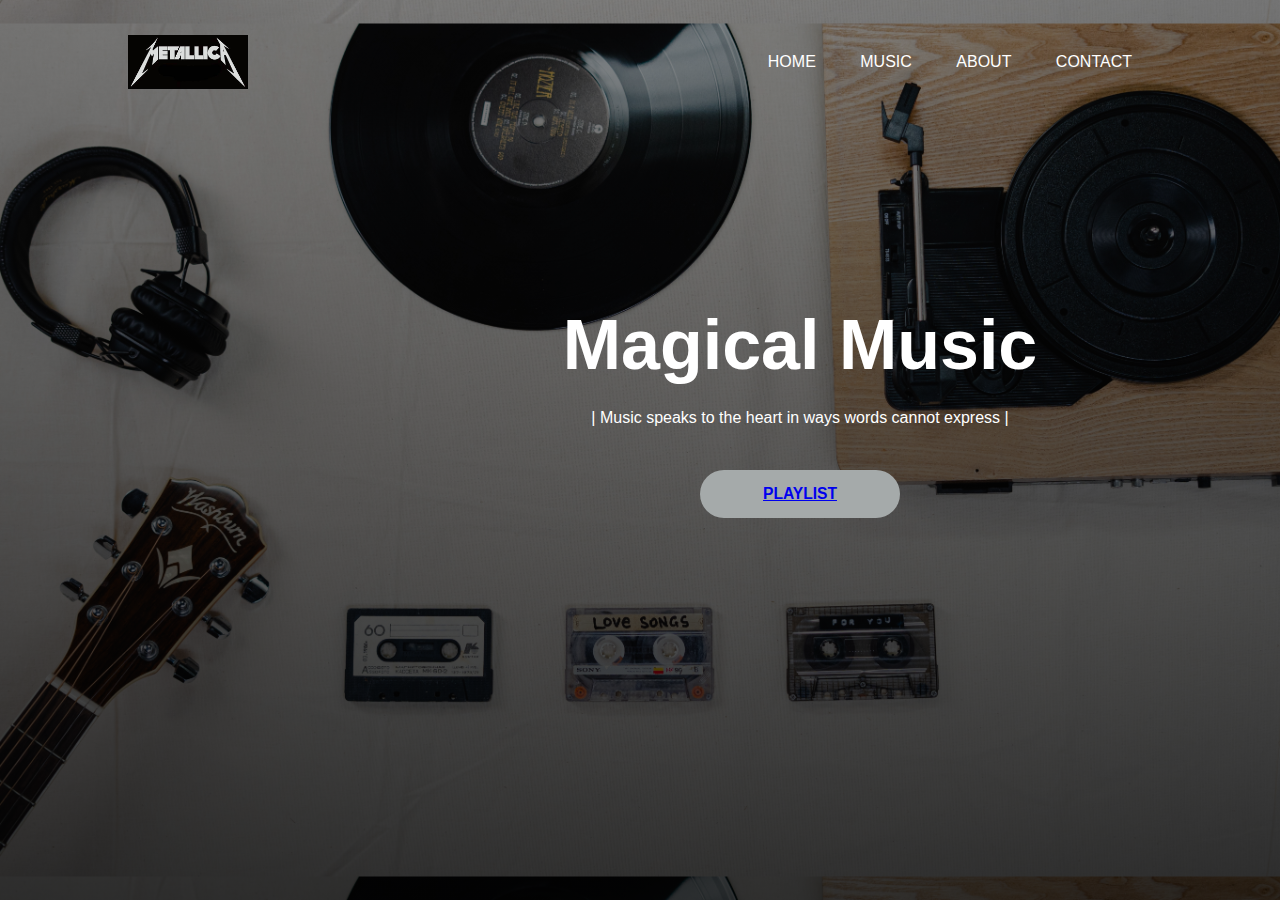
<file: index.html>
<!doctype html>
<html>
    <head>
        <title>
            Home page
        </title>
        <link rel="stylesheet" href="style1.css">
    </head>
    <body>
      <div class="banner">
        <div class="navbar">
            <img src="music-logo.png" class="logo">
            <ul >
                <li><a href="index.html">Home</a></li>  
                <li><a href="main4.html">Music</a></li>                     
                <li><a href="about.html">About</a></li>              
                <li><a href="about.html">Contact</a></li>   
            </ul>      
            
        </div>
        <div class="content">
            <h1>Magical Music</h1>
            <p>| Music speaks to the heart in ways words cannot express |</p>

        
        <div>
            <button type="button"><a href="main4.html"><span></span><h3> PLAYLIST </h3> </a></button>

        </div>
        </div>
      </div>

    </body>
</html>
</file>
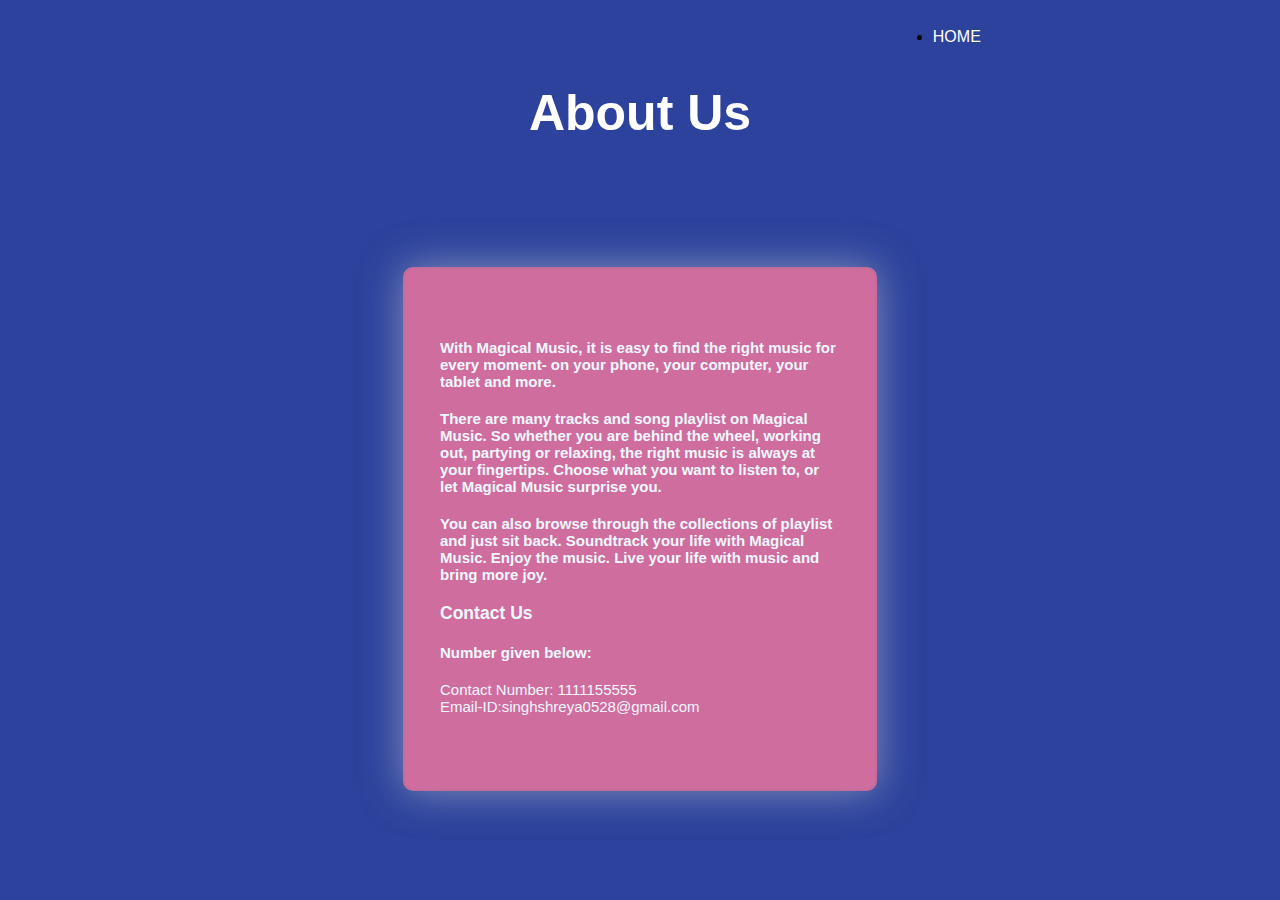
<file: about.html>
<!DOCTYPE html>
<html>
    <head>
        <title>About Music</title>
        <style>
            body{
                font-family: "Bebas Neue", Helvetica Neue, Arial, sans-serif;
                background: rgb(44, 66, 156);
            }

            .home{
                font-family: "Bebas Neue", Monaco, sans-serif;
                margin-left: 70%;
                padding-top: 4px;
                
                text-decoration: none;
                text-transform: uppercase;
                }
            .home ul li a{   
                text-decoration: none;
                color:#fff;
                text-transform: uppercase;
                }
            form{
                border: solid rgba(137, 130, 130, 0.904) 1px;   
                margin: 25px auto;  
               background: rgb(207, 109, 158);
                padding: 60px;  
                 height: 420px;
               width: 400px;
              position: absolute;
             transform: translate(-50%,-50%);
              top: 56%;
              left: 50%;
               border-radius: 10px;
              border: 2px solid rgba(112, 116, 126, 0.1);
              box-shadow: 0 0 40px rgba(212, 214, 217, 0.525);
              padding: 50px 35px;
            }
            
            
            .h1
            {
                font-size: 50px;
                font-family:  sans-serif;
                text-align: center;
                padding-top: 4px;
                color:#ffffff;   

            }
            #content{
                color: aliceblue;       
                font-size: 15px;
                font-family:  sans-serif;

            }
            


        </style>
    </head>
    <body>
        <div class="home">
        <ul>
            <li><a href="index.html">Home</a></li>
         </ul>
        </div>
<h1 class="h1">About Us</h1>

<form id="content">
        <p ><h4>With Magical Music, it is easy to find the right music for every moment- on your phone, your computer, your tablet and more.</h4>

<h4>There are many tracks and song playlist on Magical Music. So whether you are behind the wheel, working out, partying or relaxing, the right music is always at your fingertips. 
            Choose what you want to listen to, or let Magical Music surprise you.</h4>
           <h4> You can also browse through the collections of playlist and just sit back.
             Soundtrack your life with Magical Music. Enjoy the music. Live your life with music and bring more joy.</h4>
             <h3>Contact Us</h3>
             <h4>Number given below:</h4>
             <p>Contact Number: 1111155555<br>
            Email-ID:singhshreya0528@gmail.com
            </p>
             </p>
            </form>
    </body>
</html>
</file>
<file: style1.css>
*{
    margin:0;
    padding:0;
    font-family: sans-serif;
}
.banner{
    width:100%;
    height:100vh;
    background: linear-gradient(rgba(0, 0, 0, 0.437), rgba(0, 0, 0, 0.785)),url(music-wallpaper.jpg);
    background-size:contain;
    background-position: center;
}
.navbar{
    width:80%;
    margin:auto;
    padding:35px 0;
    display:flex;
    align-items:center;
    justify-content: space-between;
}
.logo{
    width:120px;
    cursor:pointer;
}
.navbar ul li{
    list-style: none;
    display: inline-block;
    margin:0 20px;
    position:relative;
}
.navbar ul li a{   
text-decoration: none;
color:#fff;
text-transform: uppercase;
}
.navbar ul li ::after{
content: '';
height:3px;
width: 0;
background: #09e0b5b4;
position: absolute;
left:0;
bottom:-10px;
transition: 0.5s;
}
.navbar ul li:hover::after{
width:100%;
}
.content{
    width:100%;
    position:absolute;
    top:25%;
    transform:translate(-50%);
    text-align:center;
    color:#ffffff;
    margin-left: 800px;
}
.content h1{
font-size:70px;
margin-top: 80px;
}
.content p{
    margin:20px auto;
    font-weight: 100;
    line-height:25px ;
}
button{
   width:200px;
   padding:15px 0;
   text-align:center;
   margin:20px 10px;
   border-radius: 50px;
   background: transparent; 
   color: #efefef;
   cursor:pointer;
   position: relative;
   border: none;
   
}
span{
    background: #a5aaaa;
    height: 100%;
    width:100%;
    border-radius:50px ;
    position: absolute;
    left: 0;
    bottom: 0;
    z-index:-1;
    transition: 0.5s;
}
button:hover span{
    width:100%;
}
button:hover{
    color: aqua;
}
</file>
